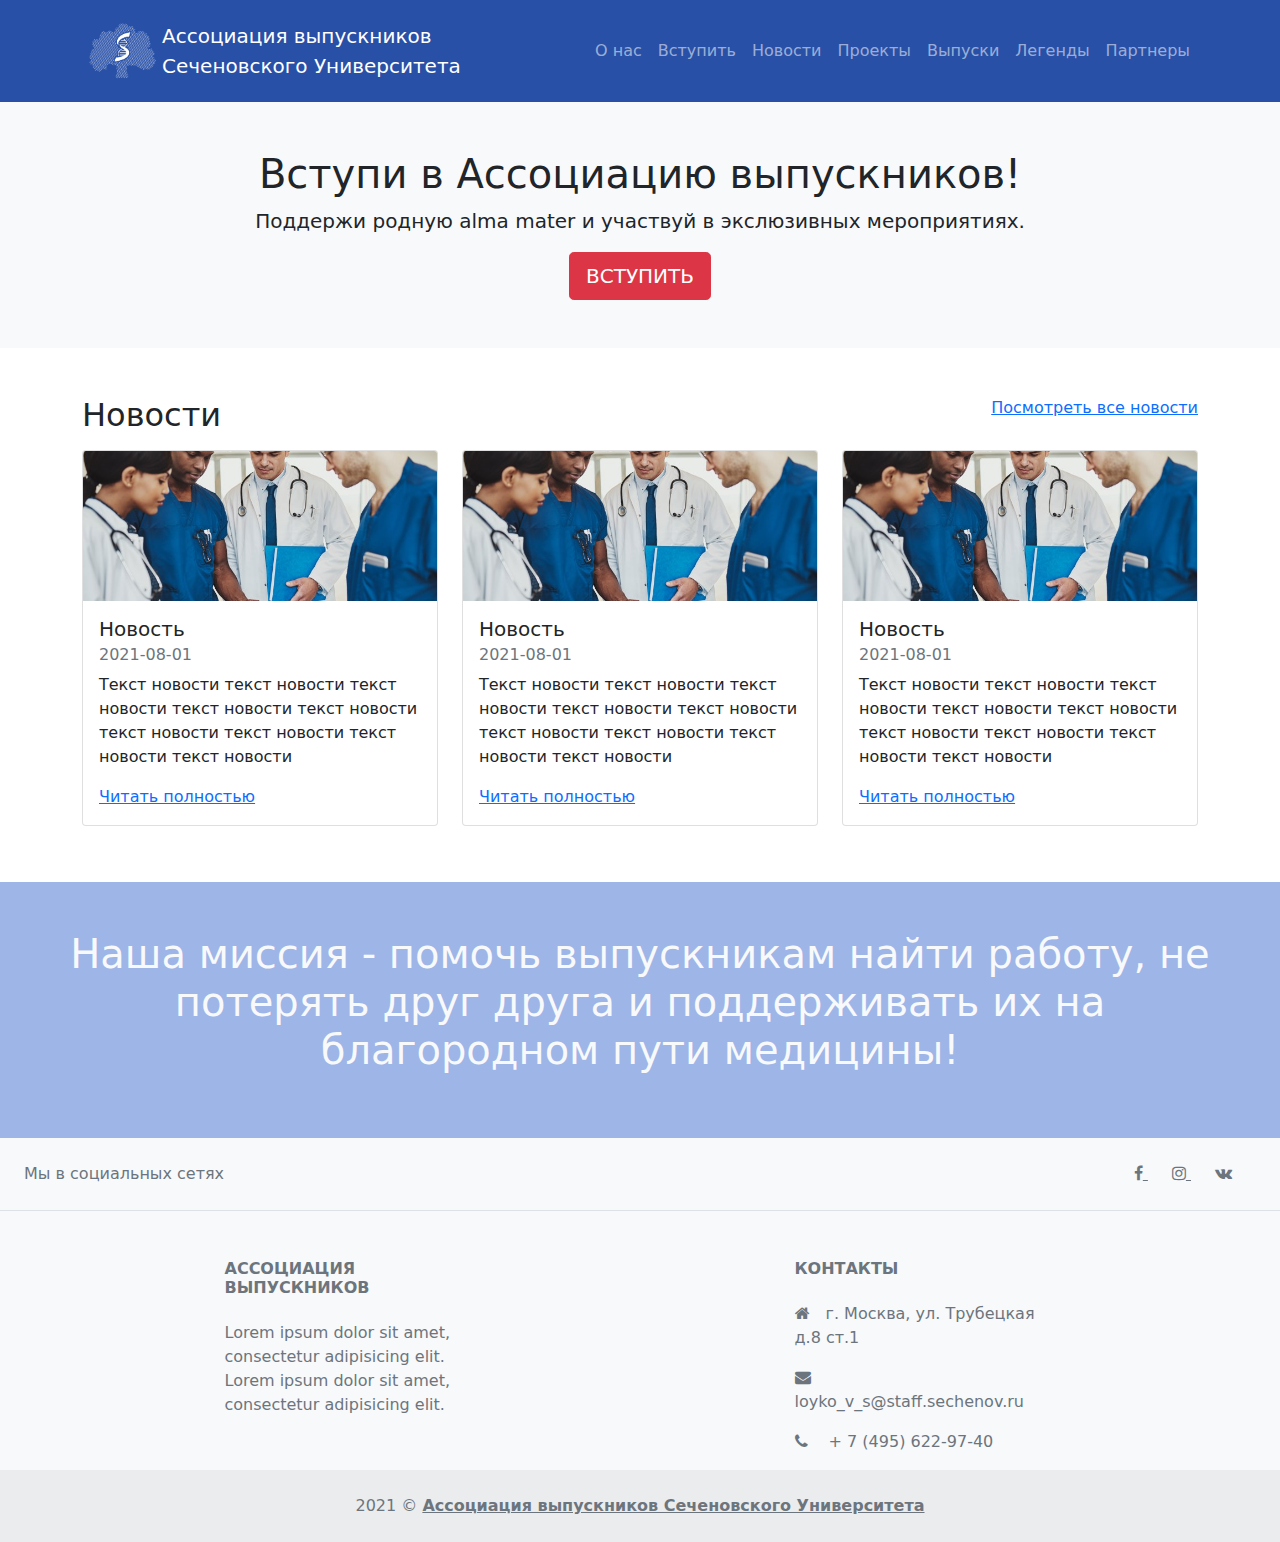
<file: index.html>
<!DOCTYPE html>
<html lang="en">
<head>
    <meta charset="UTF-8">
    <meta name="viewport" content="width=device-width, initial-scale=1">
    <link rel="stylesheet" href="http://cdnjs.cloudflare.com/ajax/libs/font-awesome/4.4.0/css/font-awesome.min.css">
    <link rel="stylesheet" href="css/bootstrap.min.css">
    <link rel="stylesheet" href="css/brandbook.css">
    <title>Ассоциация выпускников Сеченовского университета</title>
</head>
<body>
    <nav class="navbar navbar-expand-lg bg-brandblue navbar-dark py-3">
        <div class="container">
            <img src="img/logo-nav.png" class="d-none d-sm-inline" style="width: 70px; height: auto; margin: 5px">
            <a href="/index.html" class="navbar-brand">Ассоциация выпускников</br>Сеченовского Университета</a>
            <button class="navbar-toggler" type="button" data-bs-toggle="collapse" data-bs-target="#navmenu">
                <span class="navbar-toggler-icon"></span>
            </button>
            <div class="collapse navbar-collapse" id="navmenu">
                <ul class="navbar-nav ms-auto">
                    <li class="nav-item">
                        <a href="/about.html" class="nav-link">О нас</a>
                    </li>
                    <li class="nav-item">
                        <a href="#" class="nav-link">Вступить</a>
                    </li>
                    <li class="nav-item">
                        <a href="#" class="nav-link">Новости</a>
                    </li>
                    <li class="nav-item">
                        <a href="#" class="nav-link">Проекты</a>
                    </li>
                    <li class="nav-item">
                        <a href="#" class="nav-link">Выпуски</a>
                    </li>
                    <li class="nav-item">
                        <a href="#" class="nav-link">Легенды</a>
                    </li>
                    <li class="nav-item">
                        <a href="#" class="nav-link">Партнеры</a>
                    </li>
                </ul>
            </div>
        </div>
    </nav>
    <!-- Header c2a -->
    <section class="bg-light text-dark p-5 text-center">
        <div class="container">
            <div>
                <h1>Вступи в Ассоциацию выпускников!</h1>
                <p class="lead">Поддержи родную alma mater и участвуй в экслюзивных мероприятиях.</p>
                <button class="btn btn-danger btn-lg">ВСТУПИТЬ</button>
            </div>
        </div>
    </section>
    <!-- News -->
    <section class="p-5">
        <div class="container">
            <div class="d-md-flex justify-content-between align-content-center">
                <h2>Новости</h2>
                <a class="link-primary" href="#">Посмотреть все новости</a>
            </div>
            <div class="row">
                <div class="col-md">
                    <div class="card my-2">
                        <img src="img/card-img.jpeg" alt="" class="card-img-top" style="height: 150px; object-fit: cover">
                        <div class="card-body">
                            <h5 class="card-title">Новость</h5>
                            <h6 class="card-subtitle mb-2 text-muted">2021-08-01</h6>
                            <p class="card-text">Текст новости текст новости текст новости текст новости текст новости текст новости текст новости текст новости текст новости</p>
                            <a href="/arcticle.html" class="card-link stretched-link">Читать полностью</a>
                        </div>
                    </div>
                </div>
                <div class="col-md">
                    <div class="card my-2">
                        <img src="img/card-img.jpeg" alt="" class="card-img-top" style="height: 150px; object-fit: cover">
                        <div class="card-body">
                            <h5 class="card-title">Новость</h5>
                            <h6 class="card-subtitle mb-2 text-muted">2021-08-01</h6>
                            <p class="card-text">Текст новости текст новости текст новости текст новости текст новости текст новости текст новости текст новости текст новости</p>
                            <a href="/arcticle.html" class="card-link stretched-link">Читать полностью</a>
                        </div>
                    </div>
                </div>
                <div class="col-md">
                    <div class="card my-2">
                        <img src="img/card-img.jpeg" alt="" class="card-img-top" style="height: 150px; object-fit: cover">
                        <div class="card-body">
                            <h5 class="card-title">Новость</h5>
                            <h6 class="card-subtitle mb-2 text-muted">2021-08-01</h6>
                            <p class="card-text">Текст новости текст новости текст новости текст новости текст новости текст новости текст новости текст новости текст новости</p>
                            <a href="/arcticle.html" class="card-link stretched-link">Читать полностью</a>
                        </div>
                    </div>
                </div>
            </div>
        </div>
    </section>
    <!-- some shit -->
    <section class="p-5 text-light" style="background-color: #9eb5e7">
        <div class="" style="text-align: center">
            <p class="display-6">Наша миссия - помочь выпускникам найти работу, не потерять друг друга и поддерживать их на благородном пути медицины!</p>
        </div>
    </section>
    <footer class="text-center text-lg-start bg-light text-muted">
        <section class="d-flex justify-content-center justify-content-lg-between p-4 border-bottom">
            <div class="me-5 d-none d-lg-block">
                <span>Мы в социальных сетях</span>
            </div>
            <div class="">
                <a href="#" class="me-4 text-reset">
                    <i class="fa fa-facebook-f"></i>
                </a>
                <a href="#" class="me-4 text-reset">
                    <i class="fa fa-instagram"></i>
                </a>
                <a href="#" class="me-4 text-reset">
                    <i class="fa fa-vk"></i>
                </a>
            </div>
        </section>
        <section class="">
            <div class="container text-center text-md-start mt-5">
                <!-- Grid row -->
                <div class="row mt-3">
                    <!-- Grid column -->
                    <div class="col-md-3 col-lg-4 col-xl-3 mx-auto mb-4">
                        <!-- Content -->
                        <h6 class="text-uppercase fw-bold mb-4">
                            Ассоциация выпускников
                        </h6>
                        <p>
                            Lorem ipsum dolor sit amet, consectetur adipisicing elit. Lorem ipsum
                            dolor sit amet, consectetur adipisicing elit.
                        </p>
        </div>
        <!-- Grid column -->



        <!-- Grid column -->
        <div class="col-md-4 col-lg-3 col-xl-3 mx-auto mb-md-0 mb-4">
          <!-- Links -->
          <h6 class="text-uppercase fw-bold mb-4">
            Контакты
          </h6>
          <p><i class="fa fa-home me-3"></i>г. Москва, ул. Трубецкая д.8 ст.1</p>
          <p>
            <i class="fa fa-envelope me-3"></i>
            loyko_v_s@staff.sechenov.ru
          </p>
          <p><i class="fa fa-phone me-3"></i> + 7 (495) 622-97-40</p>
        </div>
        <!-- Grid column -->
      </div>
      <!-- Grid row -->
    </div>
  </section>
  <!-- Section: Links  -->

  <!-- Copyright -->
  <div class="text-center p-4" style="background-color: rgba(0, 0, 0, 0.05);">
     2021 ©
    <a class="text-reset fw-bold" href="#">Ассоциация выпускников Сеченовского Университета</a>
  </div>
  <!-- Copyright -->
    </footer>
<script src="js/bootstrap.bundle.js"></script>
</body>
</html>
</file>
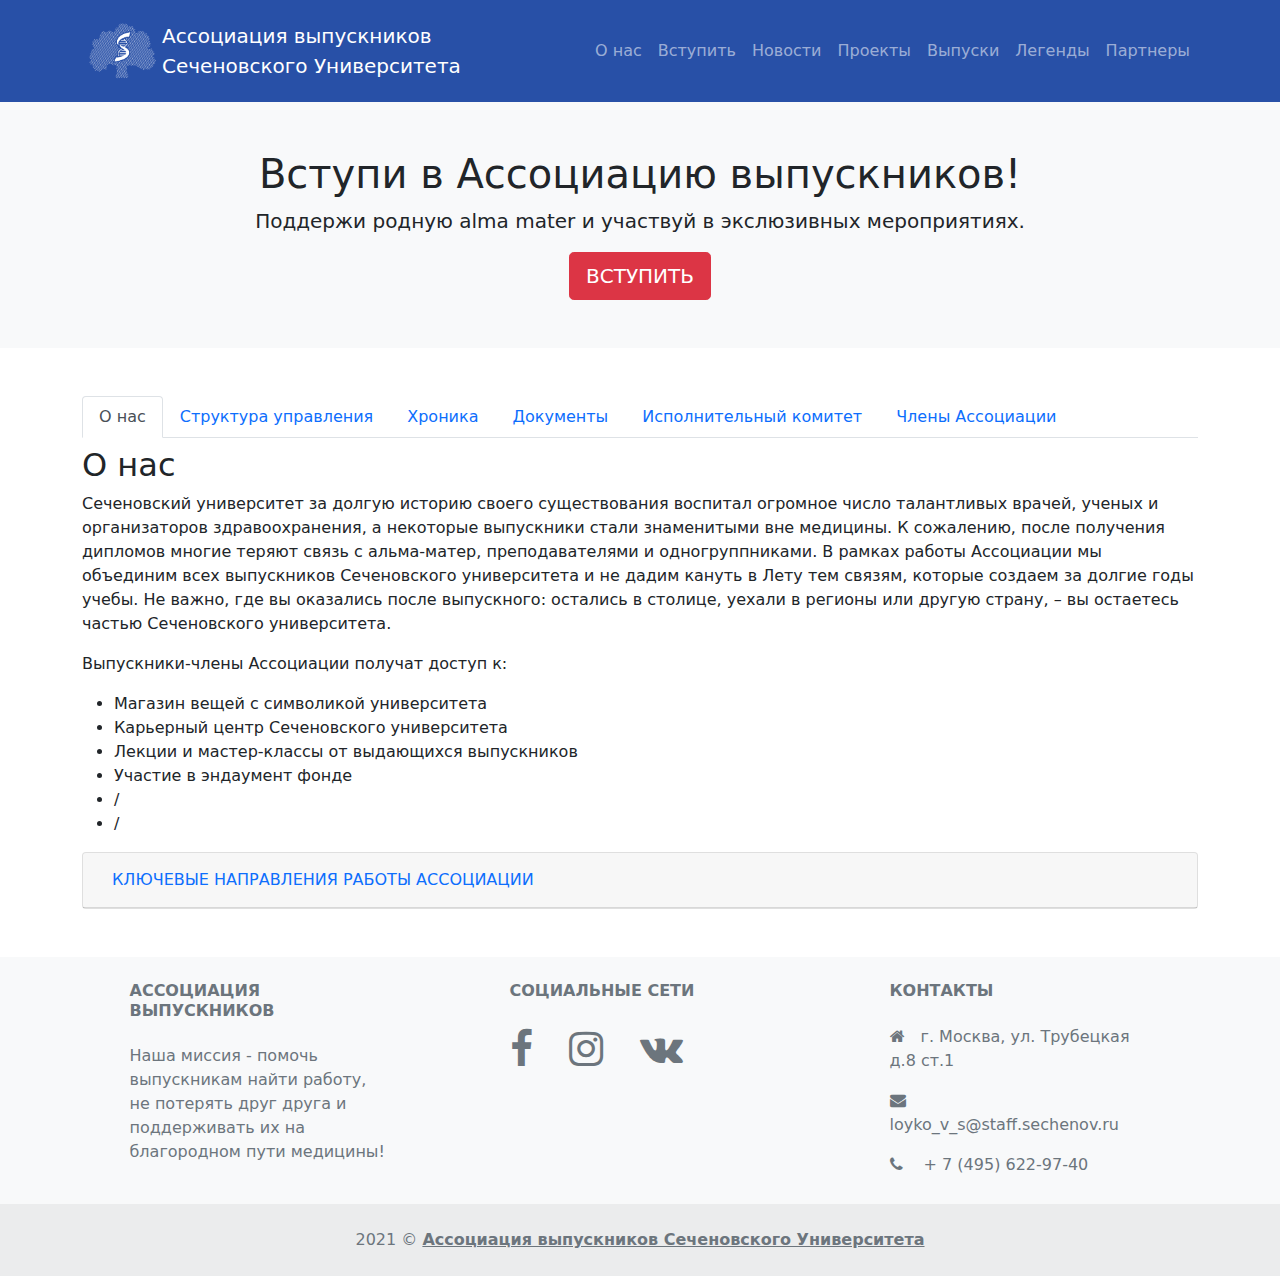
<file: about.html>
<!DOCTYPE html>
<html lang="en">
<head>
    <meta charset="UTF-8">
    <meta name="viewport" content="width=device-width, initial-scale=1">
    <link rel="shortcut icon" href="/img/favicon.png" type="image/x-icon">
    <link rel="stylesheet" href="https://cdnjs.cloudflare.com/ajax/libs/font-awesome/4.4.0/css/font-awesome.min.css">
    <link rel="stylesheet" href="css/bootstrap.min.css">
    <link rel="stylesheet" href="css/brandbook.css">
    <title>Ассоциация выпускников Сеченовского университета</title>
</head>
<body>
    <nav class="navbar navbar-expand-lg bg-brandblue navbar-dark py-3">
        <div class="container">
            <img src="img/logo-nav.png" class="d-none d-sm-inline" style="width: 70px; height: auto; margin: 5px">
            <a href="/index.html" class="navbar-brand">Ассоциация выпускников</br>Сеченовского Университета</a>
            <button class="navbar-toggler" type="button" data-bs-toggle="collapse" data-bs-target="#navmenu">
                <span class="navbar-toggler-icon"></span>
            </button>
            <div class="collapse navbar-collapse" id="navmenu">
                <ul class="navbar-nav ms-auto">
                    <li class="nav-item">
                        <a href="/about.html" class="nav-link">О нас</a>
                    </li>
                    <li class="nav-item">
                        <a href="#" class="nav-link">Вступить</a>
                    </li>
                    <li class="nav-item">
                        <a href="#" class="nav-link">Новости</a>
                    </li>
                    <li class="nav-item">
                        <a href="#" class="nav-link">Проекты</a>
                    </li>
                    <li class="nav-item">
                        <a href="#" class="nav-link">Выпуски</a>
                    </li>
                    <li class="nav-item">
                        <a href="#" class="nav-link">Легенды</a>
                    </li>
                    <li class="nav-item">
                        <a href="#" class="nav-link">Партнеры</a>
                    </li>
                </ul>
            </div>
        </div>
    </nav>
    <!-- Header c2a -->
    <section class="bg-light text-dark py-5 text-center">
        <div class="container">
            <div>
                <h1>Вступи в Ассоциацию выпускников!</h1>
                <p class="lead">Поддержи родную alma mater и участвуй в экслюзивных мероприятиях.</p>
                <button class="btn btn-danger btn-lg">ВСТУПИТЬ</button>
            </div>
        </div>
    </section>
    <section class="py-5">
        <div class="container">
            <div class="">
                <ul class="nav nav-tabs">
                  <li class="nav-item">
                    <a class="nav-link active" href="about.html">О нас</a>
                  </li>
                  <li class="nav-item">
                    <a class="nav-link" href="structure.html">Структура управления</a>
                  </li>
                  <li class="nav-item">
                    <a class="nav-link" href="#">Хроника</a>
                  </li>
                  <li class="nav-item">
                    <a class="nav-link" href="#">Документы</a>
                  </li>
                  <li class="nav-item">
                    <a class="nav-link" href="#">Исполнительный комитет</a>
                  </li>
                  <li class="nav-item">
                    <a class="nav-link" href="#">Члены Ассоциации</a>
                  </li>
                </ul>
            </div>
            <div class="pt-2">
            <h2>О нас</h2>
            <p>Сеченовский университет за долгую историю своего существования воспитал огромное число талантливых врачей, ученых и организаторов здравоохранения,
                а некоторые выпускники стали знаменитыми вне медицины. К сожалению, после получения дипломов многие теряют связь с альма-матер, преподавателями и одногруппниками.
                В рамках работы Ассоциации мы объединим всех выпускников Сеченовского университета и не дадим кануть в Лету тем связям, которые создаем за долгие годы учебы.
                Не важно, где вы оказались после выпускного: остались в столице, уехали в регионы или другую страну, – вы остаетесь частью Сеченовского университета.</p>

                <p>Выпускники-члены Ассоциации получат доступ к:
                    <ul>
                    <li>Магазин вещей с символикой университета</li>
                    <li>Карьерный центр Сеченовского университета</li>
                    <li>Лекции и мастер-классы от выдающихся выпускников</li>
                    <li>Участие в эндаумент фонде</li>
                    <li>/</li>
                    <li>/</li>
                    </ul>
                </p>
            </div>
              <div class="card">
                <div class="card-header">
                  <h5 class="mb-0">
                    <button class="btn btn-link text-decoration-none" type="button" data-bs-toggle="collapse" data-bs-target="#collapseOne" aria-expanded="false" aria-controls="collapseOne">
                      КЛЮЧЕВЫЕ НАПРАВЛЕНИЯ РАБОТЫ АССОЦИАЦИИ
                    </button>
                  </h5>
                </div>

                <div id="collapseOne" class="collapse">
                  <div class="card-body">
                      <ol>
                        <li>Объединение и поддержание связей между выпускниками вуза в России и зарубежных странах.</li>
                        <li>Содействие университету в совершенствовании и развитии профессионального образования.</li>
                        <li>Содействие и оказание помощи в трудоустройстве, профессиональном росте учащихся и выпускников университета.</li>
                        <li>Организация и проведение ярмарок, выставок, симпозиумов, конференций, в том числе с участием иностранных физических и юридических лиц. </li>
                        <li>Издательско-полиграфическая деятельность.</li>
                        <li> Осуществление информационно-просветительской деятельности в соответствии с целями создания Ассоциации.</li>
                        <li>Содействие в привлечении материальных, административных, информационных и иных ресурсов.</li>
                        <li>Пропаганда значимости и привлекательности статуса выпускника Первого МГМУ им. И.М. Сеченова.</li>
                        <li>Выявление совместно с профессорско-преподавательским стом особо одаренных студентов и аспирантов и всесторонняя помощь для раскрытия их способностей и талантов.</li>
                        <li>Содействие и привлечении в университет талантливой молодежи для обучения и дипломированных специалистов для повышения квалификации.</li>
                        <li>Содействие поддержанию товарищеских связей между выпускниками, укрепление их контактов с университетом.</li>
                        <li>Способствование организации системы воспитательной работы среди обучающихся в духе лучших традиций университета.</li>
                        <li>Объединение и эффективное использование интеллектуального потенциала членов организации в форме участия в конференциях, встречах, издание воспоминаний выпускников.</li>
                        <li>Установление и поддержание контактов с органами других стран, обмен делегациями, опытом работы и информацией. </li>
                        <li>Осуществление информационно-издательской деятельности, включая публикации, и распространение специальных информационно-аналитических материалов. </li>
                        <li>Защита своих прав, содействие защите законных интересов своих членов по их просьбе в органах государственной власти и органах местного самоуправления, общественных объединениях.</li>
                    </ol>
                  </div>
                </div>
              </div>

            </div>
    </section>
    <footer class="text-center text-lg-start bg-light text-muted pt-4">
        <section class="">
            <div class="container text-center text-md-start ">
                <!-- Grid row -->
                <div class="row">
                    <!-- Grid column -->
                    <div class="col-md-3 col-lg-4 col-xl-3 mx-auto mb-4">
                        <!-- Content -->
                        <h6 class="text-uppercase fw-bold mb-4">
                            Ассоциация выпускников
                        </h6>
                        <p>
                            Наша миссия - помочь выпускникам найти работу, не потерять друг
                            друга и поддерживать их на благородном пути медицины!
                        </p>
        </div>
        <!-- Grid column -->

        <!-- Grid column -->
        <div class="col-md-4 col-lg-3 col-xl-3 mx-auto mb-md-0 mb-4">
          <!-- Links -->
          <h6 class="text-uppercase fw-bold mb-4">
            Социальные сети
          </h6>
                <a href="#" class="me-4 text-reset display-6 text-decoration-none">
                    <i class="fa fa-facebook" aria-hidden="true"></i>
                </a>
                <a href="#" class="me-4 text-reset display-6 text-decoration-none">
                    <i class="fa fa-instagram"></i>
                </a>
                <a href="#" class="me-4 text-reset display-6 text-decoration-none">
                    <i class="fa fa-vk"></i>
                </a>
        </div>

        <!-- Grid column -->
        <div class="col-md-4 col-lg-3 col-xl-3 mx-auto mb-md-0 mb-4">
          <!-- Links -->
          <h6 class="text-uppercase fw-bold mb-4">
            Контакты
          </h6>
          <p><i class="fa fa-home me-3"></i>г. Москва, ул. Трубецкая д.8 ст.1</p>
          <p>
            <i class="fa fa-envelope me-3"></i>
            loyko_v_s@staff.sechenov.ru
          </p>
          <p><i class="fa fa-phone me-3"></i> + 7 (495) 622-97-40</p>
        </div>
        <!-- Grid column -->
      </div>
      <!-- Grid row -->
    </div>
  </section>
  <!-- Section: Links  -->

  <!-- Copyright -->
  <div class="text-center p-4" style="background-color: rgba(0, 0, 0, 0.05);">
     2021 ©
    <a class="text-reset fw-bold" href="#">Ассоциация выпускников Сеченовского Университета</a>
  </div>
  <!-- Copyright -->
    </footer>
<script src="js/bootstrap.bundle.js"></script>
</body>
</html>
</file>
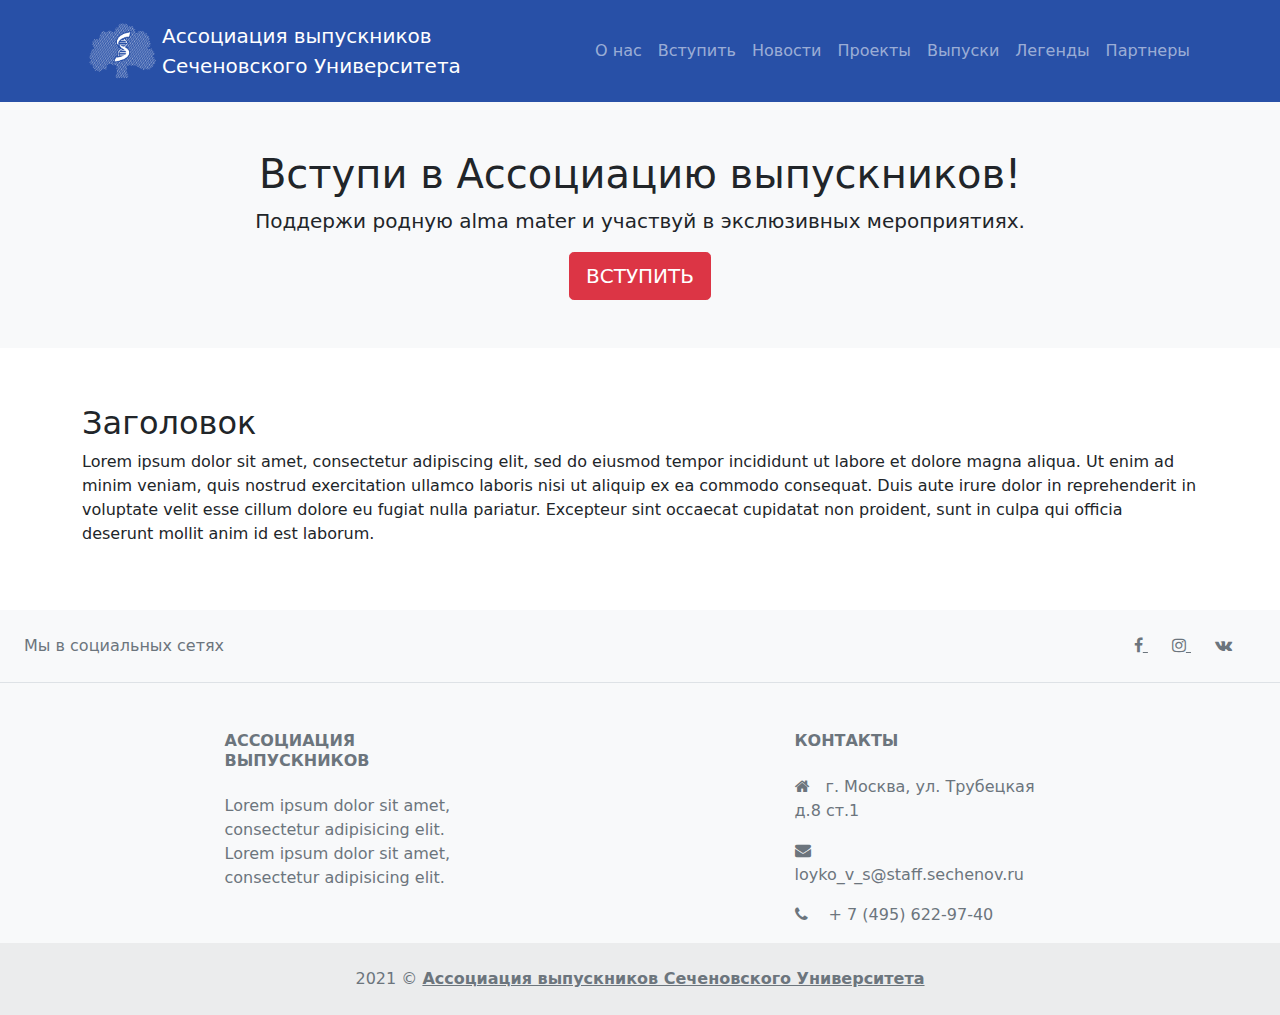
<file: arcticle.html>
<!DOCTYPE html>
<html lang="en">
<head>
    <meta charset="UTF-8">
    <meta name="viewport" content="width=device-width, initial-scale=1">
    <link rel="stylesheet" href="http://cdnjs.cloudflare.com/ajax/libs/font-awesome/4.4.0/css/font-awesome.min.css">
    <link rel="stylesheet" href="css/bootstrap.min.css">
    <link rel="stylesheet" href="css/brandbook.css">
    <title>Ассоциация выпускников Сеченовского университета</title>
</head>
<body>
    <nav class="navbar navbar-expand-lg bg-brandblue navbar-dark py-3">
        <div class="container">
            <img src="img/logo-nav.png" class="d-none d-sm-inline" style="width: 70px; height: auto; margin: 5px">
            <a href="/index.html" class="navbar-brand">Ассоциация выпускников</br>Сеченовского Университета</a>
            <button class="navbar-toggler" type="button" data-bs-toggle="collapse" data-bs-target="#navmenu">
                <span class="navbar-toggler-icon"></span>
            </button>
            <div class="collapse navbar-collapse" id="navmenu">
                <ul class="navbar-nav ms-auto">
                    <li class="nav-item">
                        <a href="/about.html" class="nav-link">О нас</a>
                    </li>
                    <li class="nav-item">
                        <a href="#" class="nav-link">Вступить</a>
                    </li>
                    <li class="nav-item">
                        <a href="#" class="nav-link">Новости</a>
                    </li>
                    <li class="nav-item">
                        <a href="#" class="nav-link">Проекты</a>
                    </li>
                    <li class="nav-item">
                        <a href="#" class="nav-link">Выпуски</a>
                    </li>
                    <li class="nav-item">
                        <a href="#" class="nav-link">Легенды</a>
                    </li>
                    <li class="nav-item">
                        <a href="#" class="nav-link">Партнеры</a>
                    </li>
                </ul>
            </div>
        </div>
    </nav>
    <!-- Header c2a -->
    <section class="bg-light text-dark p-5 text-center">
        <div class="container">
            <div>
                <h1>Вступи в Ассоциацию выпускников!</h1>
                <p class="lead">Поддержи родную alma mater и участвуй в экслюзивных мероприятиях.</p>
                <button class="btn btn-danger btn-lg">ВСТУПИТЬ</button>
            </div>
        </div>
    </section>
    <section class="p-5">
        <div class="container">
            <div class="pt-2">
            <h2>Заголовок</h2>
            <p>Lorem ipsum dolor sit amet, consectetur adipiscing elit, sed do eiusmod tempor incididunt ut labore et dolore magna aliqua.
                Ut enim ad minim veniam, quis nostrud exercitation ullamco laboris nisi ut aliquip ex ea commodo consequat.
                Duis aute irure dolor in reprehenderit in voluptate velit esse cillum dolore eu fugiat nulla pariatur.
                Excepteur sint occaecat cupidatat non proident, sunt in culpa qui officia deserunt mollit anim id est laborum.</p>
            </div>
        </div>
    </section>
    <footer class="text-center text-lg-start bg-light text-muted">
        <section class="d-flex justify-content-center justify-content-lg-between p-4 border-bottom">
            <div class="me-5 d-none d-lg-block">
                <span>Мы в социальных сетях</span>
            </div>
            <div class="">
                <a href="#" class="me-4 text-reset">
                    <i class="fa fa-facebook-f"></i>
                </a>
                <a href="#" class="me-4 text-reset">
                    <i class="fa fa-instagram"></i>
                </a>
                <a href="#" class="me-4 text-reset">
                    <i class="fa fa-vk"></i>
                </a>
            </div>
        </section>
        <section class="">
            <div class="container text-center text-md-start mt-5">
                <!-- Grid row -->
                <div class="row mt-3">
                    <!-- Grid column -->
                    <div class="col-md-3 col-lg-4 col-xl-3 mx-auto mb-4">
                        <!-- Content -->
                        <h6 class="text-uppercase fw-bold mb-4">
                            Ассоциация выпускников
                        </h6>
                        <p>
                            Lorem ipsum dolor sit amet, consectetur adipisicing elit. Lorem ipsum
                            dolor sit amet, consectetur adipisicing elit.
                        </p>
        </div>
        <!-- Grid column -->



        <!-- Grid column -->
        <div class="col-md-4 col-lg-3 col-xl-3 mx-auto mb-md-0 mb-4">
          <!-- Links -->
          <h6 class="text-uppercase fw-bold mb-4">
            Контакты
          </h6>
          <p><i class="fa fa-home me-3"></i>г. Москва, ул. Трубецкая д.8 ст.1</p>
          <p>
            <i class="fa fa-envelope me-3"></i>
            loyko_v_s@staff.sechenov.ru
          </p>
          <p><i class="fa fa-phone me-3"></i> + 7 (495) 622-97-40</p>
        </div>
        <!-- Grid column -->
      </div>
      <!-- Grid row -->
    </div>
  </section>
  <!-- Section: Links  -->

  <!-- Copyright -->
  <div class="text-center p-4" style="background-color: rgba(0, 0, 0, 0.05);">
     2021 ©
    <a class="text-reset fw-bold" href="#">Ассоциация выпускников Сеченовского Университета</a>
  </div>
  <!-- Copyright -->
    </footer>
<script src="js/bootstrap.bundle.js"></script>
</body>
</html>
</file>
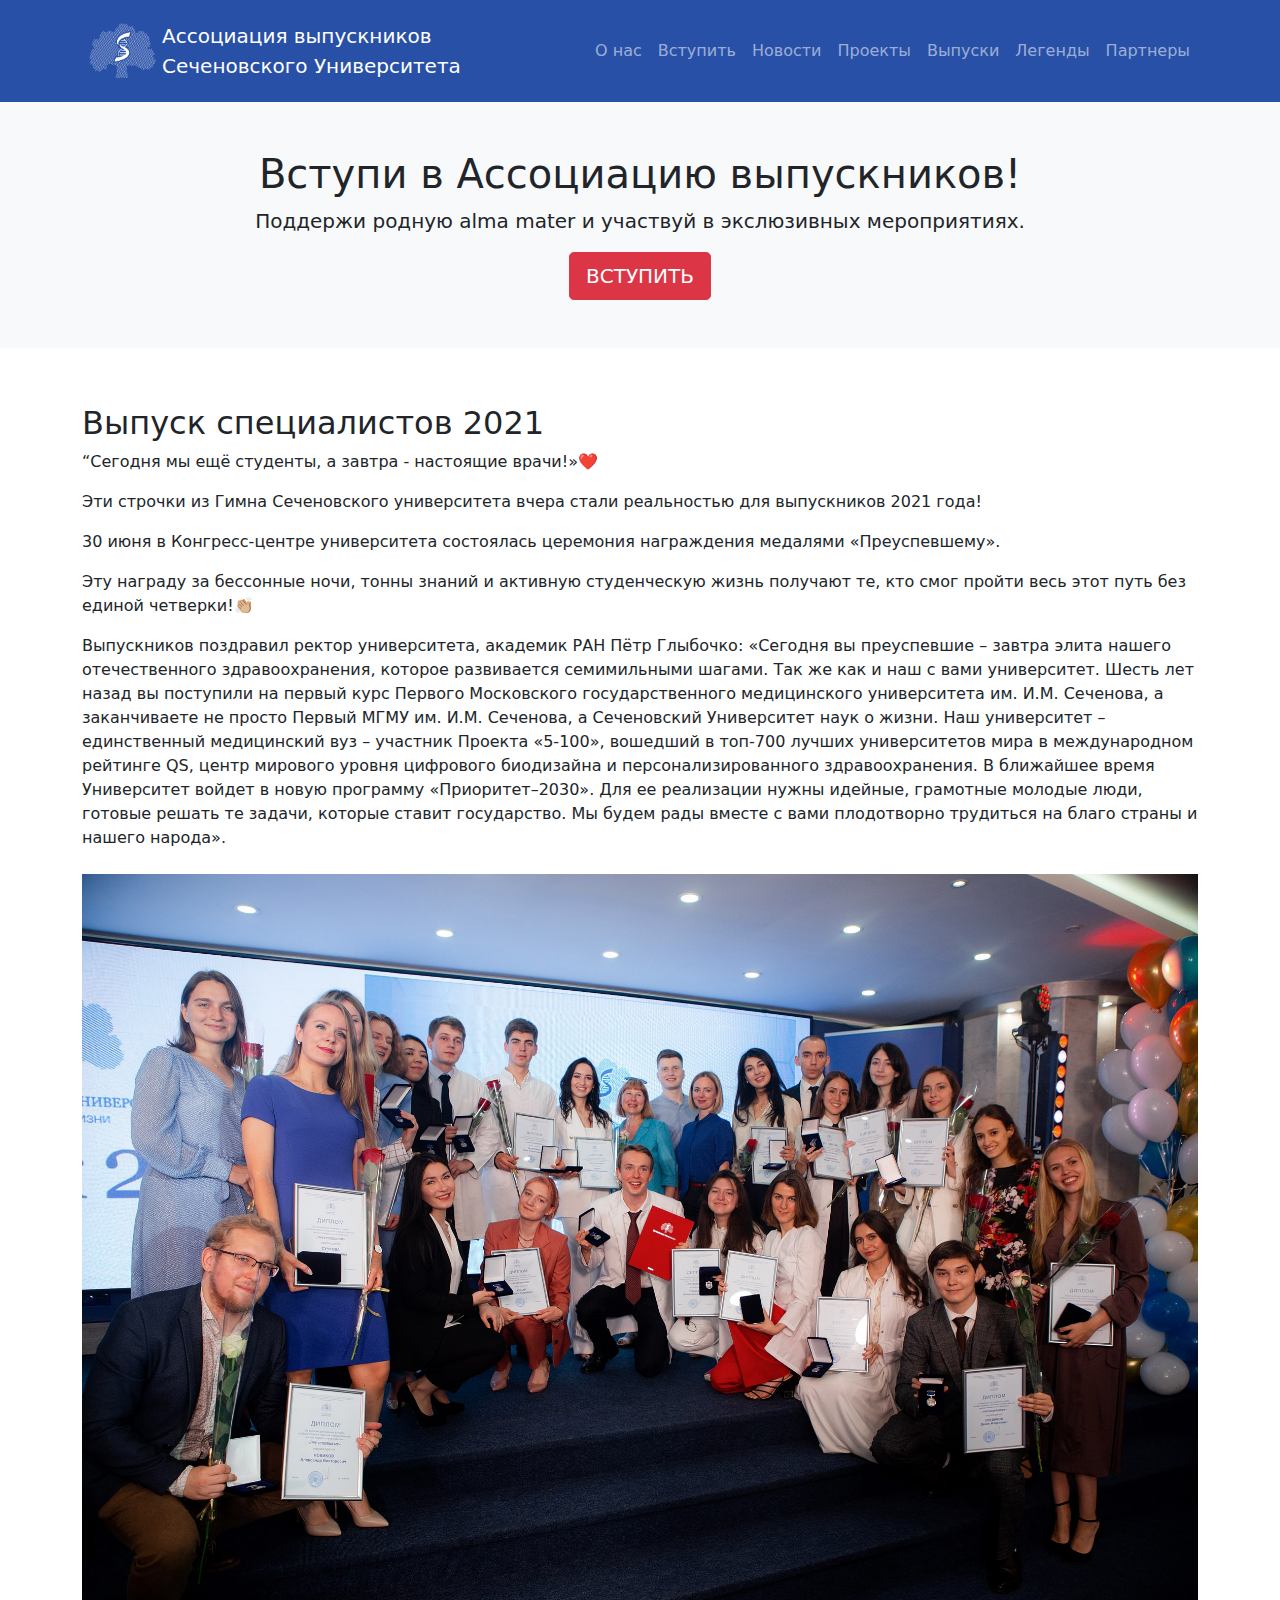
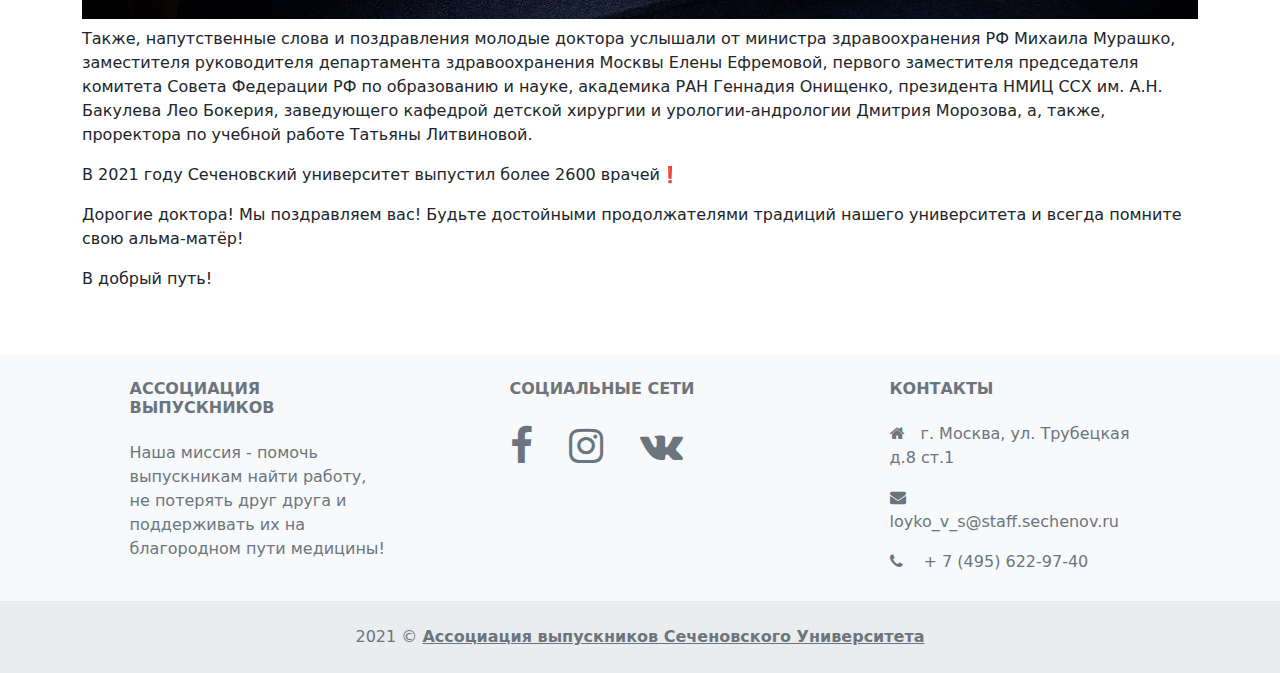
<file: article.html>
<!DOCTYPE html>
<html lang="en">
<head>
    <meta charset="UTF-8">
    <meta name="viewport" content="width=device-width, initial-scale=1">
    <link rel="shortcut icon" href="/img/favicon.png" type="image/x-icon">
    <link rel="stylesheet" href="http://cdnjs.cloudflare.com/ajax/libs/font-awesome/4.4.0/css/font-awesome.min.css">
    <link rel="stylesheet" href="css/bootstrap.min.css">
    <link rel="stylesheet" href="css/brandbook.css">
    <title>Ассоциация выпускников Сеченовского университета</title>
</head>
<body>
    <nav class="navbar navbar-expand-lg bg-brandblue navbar-dark py-3">
        <div class="container">
            <img src="img/logo-nav.png" class="d-none d-sm-inline" style="width: 70px; height: auto; margin: 5px">
            <a href="/index.html" class="navbar-brand">Ассоциация выпускников</br>Сеченовского Университета</a>
            <button class="navbar-toggler" type="button" data-bs-toggle="collapse" data-bs-target="#navmenu">
                <span class="navbar-toggler-icon"></span>
            </button>
            <div class="collapse navbar-collapse" id="navmenu">
                <ul class="navbar-nav ms-auto">
                    <li class="nav-item">
                        <a href="/about.html" class="nav-link">О нас</a>
                    </li>
                    <li class="nav-item">
                        <a href="#" class="nav-link">Вступить</a>
                    </li>
                    <li class="nav-item">
                        <a href="#" class="nav-link">Новости</a>
                    </li>
                    <li class="nav-item">
                        <a href="#" class="nav-link">Проекты</a>
                    </li>
                    <li class="nav-item">
                        <a href="#" class="nav-link">Выпуски</a>
                    </li>
                    <li class="nav-item">
                        <a href="#" class="nav-link">Легенды</a>
                    </li>
                    <li class="nav-item">
                        <a href="#" class="nav-link">Партнеры</a>
                    </li>
                </ul>
            </div>
        </div>
    </nav>
    <!-- Header c2a -->
    <section class="bg-light text-dark py-5 text-center">
        <div class="container">
            <div>
                <h1>Вступи в Ассоциацию выпускников!</h1>
                <p class="lead">Поддержи родную alma mater и участвуй в экслюзивных мероприятиях.</p>
                <button class="btn btn-danger btn-lg">ВСТУПИТЬ</button>
            </div>
        </div>
    </section>
    <section class="p-5">
        <div class="container">
            <div class="pt-2">
            <h2>Выпуск специалистов 2021</h2>
            <h6 class="text-muted"></h6>
            <p><span>&ldquo;Сегодня мы ещё студенты, а завтра - настоящие врачи!&raquo;❤️</span></p>
<p><span>Эти строчки из Гимна Сеченовского университета вчера стали реальностью для выпускников 2021 года!</span></p>
<p><span>30 июня в Конгресс-центре университета состоялась церемония награждения медалями &laquo;Преуспевшему&raquo;.</span></p>
<p><span>Эту награду за бессонные ночи, тонны знаний и активную студенческую жизнь получают те, кто смог пройти весь этот путь без единой четверки!👏🏼</span></p>
<p><span>Выпускников поздравил ректор университета, академик РАН Пётр Глыбочко: &laquo;Сегодня вы преуспевшие &ndash; завтра элита нашего отечественного здравоохранения, которое развивается семимильными шагами. Так же как и наш с вами университет. Шесть лет назад вы поступили на первый курс Первого Московского государственного медицинского университета им. И.М. Сеченова, а заканчиваете не просто Первый МГМУ им. И.М. Сеченова, а Сеченовский Университет наук о жизни. Наш университет &ndash; единственный медицинский вуз &ndash; участник Проекта &laquo;5-100&raquo;, вошедший в топ-700 лучших университетов мира в международном рейтинге QS, центр мирового уровня цифрового биодизайна и персонализированного здравоохранения. В ближайшее время Университет войдет в новую программу &laquo;Приоритет&ndash;2030&raquo;. Для ее реализации нужны идейные, грамотные молодые люди, готовые решать те задачи, которые ставит государство. Мы будем рады вместе с вами плодотворно трудиться на благо страны и нашего народа&raquo;.</span></p>
                <img src="img/card-img3.jpeg" alt="" class="img-fluid py-2" style="object-fit: cover">
                <p><span>Также, напутственные слова и поздравления молодые доктора услышали от министра здравоохранения РФ Михаила Мурашко, заместителя руководителя департамента здравоохранения Москвы Елены Ефремовой, первого заместителя председателя комитета Совета Федерации РФ по образованию и науке, академика РАН Геннадия Онищенко, президента НМИЦ ССХ им. А.Н. Бакулева Лео Бокерия, заведующего кафедрой детской хирургии и урологии-андрологии Дмитрия Морозова, а, также, проректора по учебной работе Татьяны Литвиновой.</span></p>
                <p><span>В 2021 году Сеченовский университет выпустил более 2600 врачей❗️</span></p>
                <p><span>Дорогие доктора! Мы поздравляем вас! Будьте достойными продолжателями традиций нашего университета и всегда помните свою альма-матёр!</span></p>
                <p><span>В добрый путь!</span></p>
            </div>
        </div>
    </section>
    <footer class="text-center text-lg-start bg-light text-muted pt-4">
        <section class="">
            <div class="container text-center text-md-start ">
                <!-- Grid row -->
                <div class="row">
                    <!-- Grid column -->
                    <div class="col-md-3 col-lg-4 col-xl-3 mx-auto mb-4">
                        <!-- Content -->
                        <h6 class="text-uppercase fw-bold mb-4">
                            Ассоциация выпускников
                        </h6>
                        <p>
                            Наша миссия - помочь выпускникам найти работу, не потерять друг
                            друга и поддерживать их на благородном пути медицины!
                        </p>
        </div>
        <!-- Grid column -->

        <!-- Grid column -->
        <div class="col-md-4 col-lg-3 col-xl-3 mx-auto mb-md-0 mb-4">
          <!-- Links -->
          <h6 class="text-uppercase fw-bold mb-4">
            Социальные сети
          </h6>
                <a href="#" class="me-4 text-reset display-6 text-decoration-none">
                    <i class="fa fa-facebook" aria-hidden="true"></i>
                </a>
                <a href="#" class="me-4 text-reset display-6 text-decoration-none">
                    <i class="fa fa-instagram"></i>
                </a>
                <a href="#" class="me-4 text-reset display-6 text-decoration-none">
                    <i class="fa fa-vk"></i>
                </a>
        </div>

        <!-- Grid column -->
        <div class="col-md-4 col-lg-3 col-xl-3 mx-auto mb-md-0 mb-4">
          <!-- Links -->
          <h6 class="text-uppercase fw-bold mb-4">
            Контакты
          </h6>
          <p><i class="fa fa-home me-3"></i>г. Москва, ул. Трубецкая д.8 ст.1</p>
          <p>
            <i class="fa fa-envelope me-3"></i>
            loyko_v_s@staff.sechenov.ru
          </p>
          <p><i class="fa fa-phone me-3"></i> + 7 (495) 622-97-40</p>
        </div>
        <!-- Grid column -->
      </div>
      <!-- Grid row -->
    </div>
  </section>
  <!-- Section: Links  -->

  <!-- Copyright -->
  <div class="text-center p-4" style="background-color: rgba(0, 0, 0, 0.05);">
     2021 ©
    <a class="text-reset fw-bold" href="#">Ассоциация выпускников Сеченовского Университета</a>
  </div>
  <!-- Copyright -->
    </footer>
<script src="js/bootstrap.bundle.js"></script>
</body>
</html>
</file>
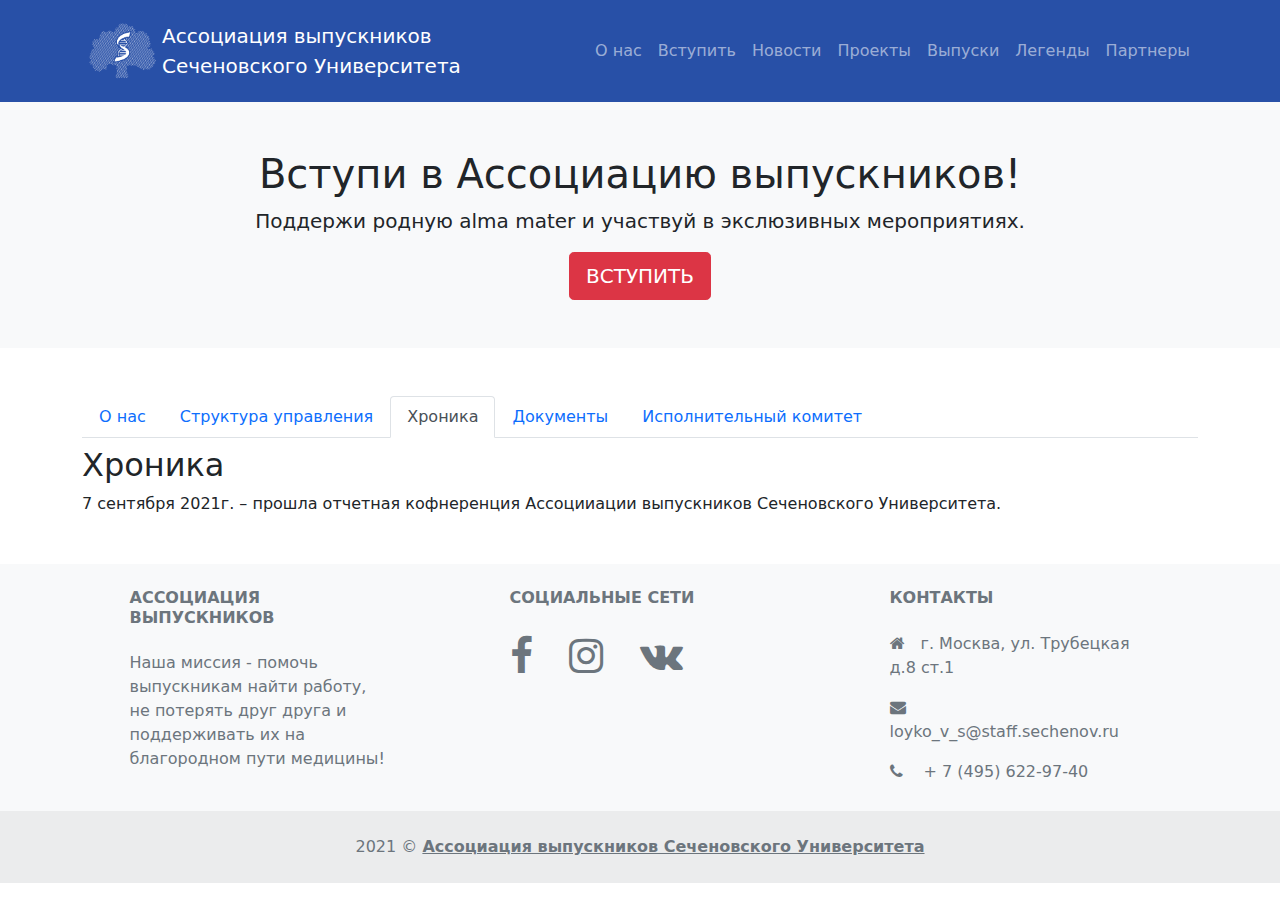
<file: history.html>
<!DOCTYPE html>
<html lang="en">
<head>
    <meta charset="UTF-8">
    <meta name="viewport" content="width=device-width, initial-scale=1">
    <link rel="shortcut icon" href="/img/favicon.png" type="image/x-icon">
    <link rel="stylesheet" href="https://cdnjs.cloudflare.com/ajax/libs/font-awesome/4.4.0/css/font-awesome.min.css">
    <link rel="stylesheet" href="css/bootstrap.min.css">
    <link rel="stylesheet" href="css/brandbook.css">
    <title>Ассоциация выпускников Сеченовского университета</title>
</head>
<body>
    <nav class="navbar navbar-expand-lg bg-brandblue navbar-dark py-3">
        <div class="container">
            <img src="img/logo-nav.png" class="d-none d-sm-inline" style="width: 70px; height: auto; margin: 5px">
            <a href="/index.html" class="navbar-brand">Ассоциация выпускников</br>Сеченовского Университета</a>
            <button class="navbar-toggler" type="button" data-bs-toggle="collapse" data-bs-target="#navmenu">
                <span class="navbar-toggler-icon"></span>
            </button>
            <div class="collapse navbar-collapse" id="navmenu">
                <ul class="navbar-nav ms-auto">
                    <li class="nav-item">
                        <a href="/about.html" class="nav-link">О нас</a>
                    </li>
                    <li class="nav-item">
                        <a href="#" class="nav-link">Вступить</a>
                    </li>
                    <li class="nav-item">
                        <a href="#" class="nav-link">Новости</a>
                    </li>
                    <li class="nav-item">
                        <a href="#" class="nav-link">Проекты</a>
                    </li>
                    <li class="nav-item">
                        <a href="#" class="nav-link">Выпуски</a>
                    </li>
                    <li class="nav-item">
                        <a href="#" class="nav-link">Легенды</a>
                    </li>
                    <li class="nav-item">
                        <a href="#" class="nav-link">Партнеры</a>
                    </li>
                </ul>
            </div>
        </div>
    </nav>
    <!-- Header c2a -->
    <section class="bg-light text-dark py-5 text-center">
        <div class="container">
            <div>
                <h1>Вступи в Ассоциацию выпускников!</h1>
                <p class="lead">Поддержи родную alma mater и участвуй в экслюзивных мероприятиях.</p>
                <button class="btn btn-danger btn-lg">ВСТУПИТЬ</button>
            </div>
        </div>
    </section>
    <section class="py-5">
        <div class="container">
            <div class="">
                <ul class="nav nav-tabs">
                  <li class="nav-item">
                    <a class="nav-link" href="about.html">О нас</a>
                  </li>
                  <li class="nav-item">
                    <a class="nav-link" href="structure.html">Структура управления</a>
                  </li>
                  <li class="nav-item">
                    <a class="nav-link active" href="history.html">Хроника</a>
                  </li>
                  <li class="nav-item">
                    <a class="nav-link" href="legal.html">Документы</a>
                  </li>
                  <li class="nav-item">
                    <a class="nav-link" href="ispolkom.html">Исполнительный комитет</a>
                  </li>
                </ul>
            </div>
            <div class="pt-2">
            <h2>Хроника</h2>
            7 сентября 2021г. – прошла отчетная кофнеренция Ассоцииации выпускников Сеченовского Университета.
            </div>


            </div>
    </section>
    <footer class="text-center text-lg-start bg-light text-muted pt-4">
        <section class="">
            <div class="container text-center text-md-start ">
                <!-- Grid row -->
                <div class="row">
                    <!-- Grid column -->
                    <div class="col-md-3 col-lg-4 col-xl-3 mx-auto mb-4">
                        <!-- Content -->
                        <h6 class="text-uppercase fw-bold mb-4">
                            Ассоциация выпускников
                        </h6>
                        <p>
                            Наша миссия - помочь выпускникам найти работу, не потерять друг
                            друга и поддерживать их на благородном пути медицины!
                        </p>
        </div>
        <!-- Grid column -->

        <!-- Grid column -->
        <div class="col-md-4 col-lg-3 col-xl-3 mx-auto mb-md-0 mb-4">
          <!-- Links -->
          <h6 class="text-uppercase fw-bold mb-4">
            Социальные сети
          </h6>
                <a href="#" class="me-4 text-reset display-6 text-decoration-none">
                    <i class="fa fa-facebook" aria-hidden="true"></i>
                </a>
                <a href="#" class="me-4 text-reset display-6 text-decoration-none">
                    <i class="fa fa-instagram"></i>
                </a>
                <a href="#" class="me-4 text-reset display-6 text-decoration-none">
                    <i class="fa fa-vk"></i>
                </a>
        </div>

        <!-- Grid column -->
        <div class="col-md-4 col-lg-3 col-xl-3 mx-auto mb-md-0 mb-4">
          <!-- Links -->
          <h6 class="text-uppercase fw-bold mb-4">
            Контакты
          </h6>
          <p><i class="fa fa-home me-3"></i>г. Москва, ул. Трубецкая д.8 ст.1</p>
          <p>
            <i class="fa fa-envelope me-3"></i>
            loyko_v_s@staff.sechenov.ru
          </p>
          <p><i class="fa fa-phone me-3"></i> + 7 (495) 622-97-40</p>
        </div>
        <!-- Grid column -->
      </div>
      <!-- Grid row -->
    </div>
  </section>
  <!-- Section: Links  -->

  <!-- Copyright -->
  <div class="text-center p-4" style="background-color: rgba(0, 0, 0, 0.05);">
     2021 ©
    <a class="text-reset fw-bold" href="#">Ассоциация выпускников Сеченовского Университета</a>
  </div>
  <!-- Copyright -->
    </footer>
<script src="js/bootstrap.bundle.js"></script>
</body>
</html>
</file>
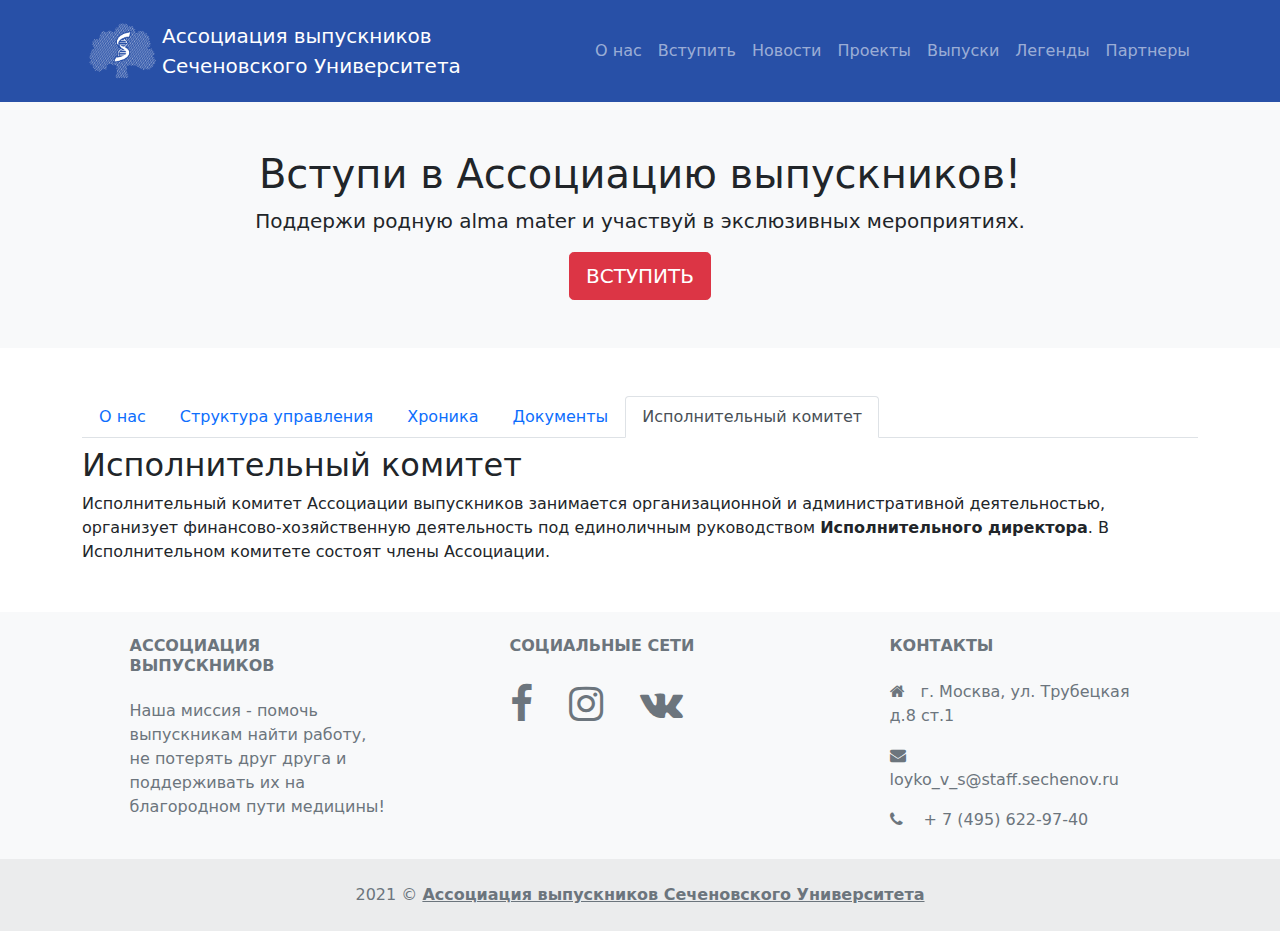
<file: ispolkom.html>
<!DOCTYPE html>
<html lang="en">
<head>
    <meta charset="UTF-8">
    <meta name="viewport" content="width=device-width, initial-scale=1">
    <link rel="shortcut icon" href="/img/favicon.png" type="image/x-icon">
    <link rel="stylesheet" href="https://cdnjs.cloudflare.com/ajax/libs/font-awesome/4.4.0/css/font-awesome.min.css">
    <link rel="stylesheet" href="css/bootstrap.min.css">
    <link rel="stylesheet" href="css/brandbook.css">
    <title>Ассоциация выпускников Сеченовского университета</title>
</head>
<body>
    <nav class="navbar navbar-expand-lg bg-brandblue navbar-dark py-3">
        <div class="container">
            <img src="img/logo-nav.png" class="d-none d-sm-inline" style="width: 70px; height: auto; margin: 5px">
            <a href="/index.html" class="navbar-brand">Ассоциация выпускников</br>Сеченовского Университета</a>
            <button class="navbar-toggler" type="button" data-bs-toggle="collapse" data-bs-target="#navmenu">
                <span class="navbar-toggler-icon"></span>
            </button>
            <div class="collapse navbar-collapse" id="navmenu">
                <ul class="navbar-nav ms-auto">
                    <li class="nav-item">
                        <a href="/about.html" class="nav-link">О нас</a>
                    </li>
                    <li class="nav-item">
                        <a href="#" class="nav-link">Вступить</a>
                    </li>
                    <li class="nav-item">
                        <a href="#" class="nav-link">Новости</a>
                    </li>
                    <li class="nav-item">
                        <a href="#" class="nav-link">Проекты</a>
                    </li>
                    <li class="nav-item">
                        <a href="#" class="nav-link">Выпуски</a>
                    </li>
                    <li class="nav-item">
                        <a href="#" class="nav-link">Легенды</a>
                    </li>
                    <li class="nav-item">
                        <a href="#" class="nav-link">Партнеры</a>
                    </li>
                </ul>
            </div>
        </div>
    </nav>
    <!-- Header c2a -->
    <section class="bg-light text-dark py-5 text-center">
        <div class="container">
            <div>
                <h1>Вступи в Ассоциацию выпускников!</h1>
                <p class="lead">Поддержи родную alma mater и участвуй в экслюзивных мероприятиях.</p>
                <button class="btn btn-danger btn-lg">ВСТУПИТЬ</button>
            </div>
        </div>
    </section>
    <section class="py-5">
        <div class="container">
            <div class="">
                <ul class="nav nav-tabs">
                  <li class="nav-item">
                    <a class="nav-link" href="about.html">О нас</a>
                  </li>
                  <li class="nav-item">
                    <a class="nav-link" href="structure.html">Структура управления</a>
                  </li>
                  <li class="nav-item">
                    <a class="nav-link" href="history.html">Хроника</a>
                  </li>
                  <li class="nav-item">
                    <a class="nav-link" href="legal.html">Документы</a>
                  </li>
                  <li class="nav-item">
                    <a class="nav-link active" href="ispolkom.html">Исполнительный комитет</a>
                  </li>
                </ul>
            </div>
            <div class="pt-2">
            <h2>Исполнительный комитет</h2>
                <div class="">
                    Исполнительный комитет Ассоциации выпускников занимается организационной и административной деятельностью, организует
                    финансово-хозяйственную деятельность под единоличным руководством <b>Исполнительного директора</b>.
                    В Исполнительном комитете состоят члены Ассоциации.
                </div>
            </div>

            </div>
    </section>
    <footer class="text-center text-lg-start bg-light text-muted pt-4">
        <section class="">
            <div class="container text-center text-md-start ">
                <!-- Grid row -->
                <div class="row">
                    <!-- Grid column -->
                    <div class="col-md-3 col-lg-4 col-xl-3 mx-auto mb-4">
                        <!-- Content -->
                        <h6 class="text-uppercase fw-bold mb-4">
                            Ассоциация выпускников
                        </h6>
                        <p>
                            Наша миссия - помочь выпускникам найти работу, не потерять друг
                            друга и поддерживать их на благородном пути медицины!
                        </p>
        </div>
        <!-- Grid column -->

        <!-- Grid column -->
        <div class="col-md-4 col-lg-3 col-xl-3 mx-auto mb-md-0 mb-4">
          <!-- Links -->
          <h6 class="text-uppercase fw-bold mb-4">
            Социальные сети
          </h6>
                <a href="#" class="me-4 text-reset display-6 text-decoration-none">
                    <i class="fa fa-facebook" aria-hidden="true"></i>
                </a>
                <a href="#" class="me-4 text-reset display-6 text-decoration-none">
                    <i class="fa fa-instagram"></i>
                </a>
                <a href="#" class="me-4 text-reset display-6 text-decoration-none">
                    <i class="fa fa-vk"></i>
                </a>
        </div>

        <!-- Grid column -->
        <div class="col-md-4 col-lg-3 col-xl-3 mx-auto mb-md-0 mb-4">
          <!-- Links -->
          <h6 class="text-uppercase fw-bold mb-4">
            Контакты
          </h6>
          <p><i class="fa fa-home me-3"></i>г. Москва, ул. Трубецкая д.8 ст.1</p>
          <p>
            <i class="fa fa-envelope me-3"></i>
            loyko_v_s@staff.sechenov.ru
          </p>
          <p><i class="fa fa-phone me-3"></i> + 7 (495) 622-97-40</p>
        </div>
        <!-- Grid column -->
      </div>
      <!-- Grid row -->
    </div>
  </section>
  <!-- Section: Links  -->

  <!-- Copyright -->
  <div class="text-center p-4" style="background-color: rgba(0, 0, 0, 0.05);">
     2021 ©
    <a class="text-reset fw-bold" href="#">Ассоциация выпускников Сеченовского Университета</a>
  </div>
  <!-- Copyright -->
    </footer>
<script src="js/bootstrap.bundle.js"></script>
</body>
</html>
</file>
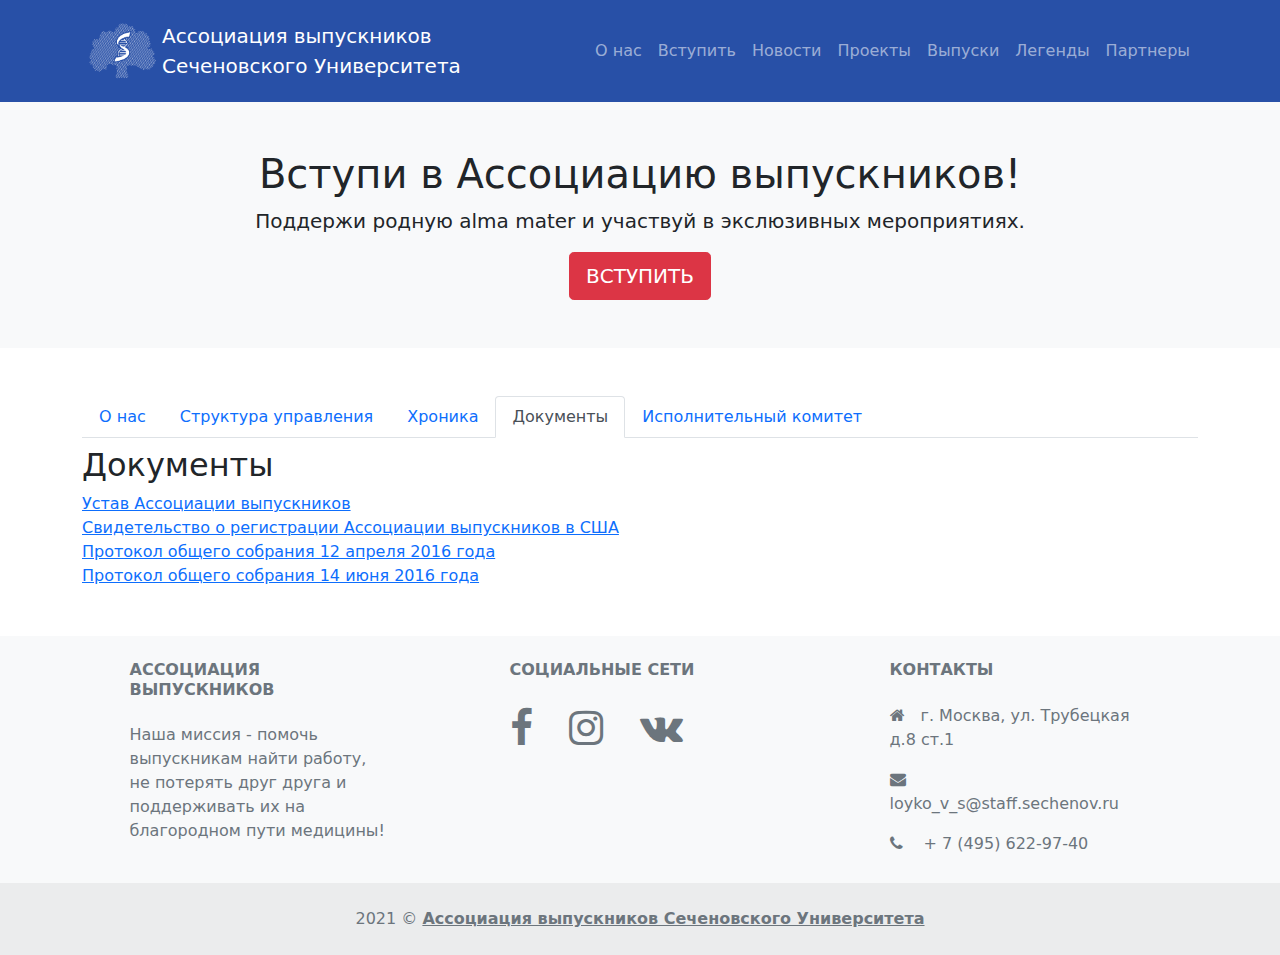
<file: legal.html>
<!DOCTYPE html>
<html lang="en">
<head>
    <meta charset="UTF-8">
    <meta name="viewport" content="width=device-width, initial-scale=1">
    <link rel="shortcut icon" href="/img/favicon.png" type="image/x-icon">
    <link rel="stylesheet" href="https://cdnjs.cloudflare.com/ajax/libs/font-awesome/4.4.0/css/font-awesome.min.css">
    <link rel="stylesheet" href="css/bootstrap.min.css">
    <link rel="stylesheet" href="css/brandbook.css">
    <title>Ассоциация выпускников Сеченовского университета</title>
</head>
<body>
    <nav class="navbar navbar-expand-lg bg-brandblue navbar-dark py-3">
        <div class="container">
            <img src="img/logo-nav.png" class="d-none d-sm-inline" style="width: 70px; height: auto; margin: 5px">
            <a href="/index.html" class="navbar-brand">Ассоциация выпускников</br>Сеченовского Университета</a>
            <button class="navbar-toggler" type="button" data-bs-toggle="collapse" data-bs-target="#navmenu">
                <span class="navbar-toggler-icon"></span>
            </button>
            <div class="collapse navbar-collapse" id="navmenu">
                <ul class="navbar-nav ms-auto">
                    <li class="nav-item">
                        <a href="/about.html" class="nav-link">О нас</a>
                    </li>
                    <li class="nav-item">
                        <a href="#" class="nav-link">Вступить</a>
                    </li>
                    <li class="nav-item">
                        <a href="#" class="nav-link">Новости</a>
                    </li>
                    <li class="nav-item">
                        <a href="#" class="nav-link">Проекты</a>
                    </li>
                    <li class="nav-item">
                        <a href="#" class="nav-link">Выпуски</a>
                    </li>
                    <li class="nav-item">
                        <a href="#" class="nav-link">Легенды</a>
                    </li>
                    <li class="nav-item">
                        <a href="#" class="nav-link">Партнеры</a>
                    </li>
                </ul>
            </div>
        </div>
    </nav>
    <!-- Header c2a -->
    <section class="bg-light text-dark py-5 text-center">
        <div class="container">
            <div>
                <h1>Вступи в Ассоциацию выпускников!</h1>
                <p class="lead">Поддержи родную alma mater и участвуй в экслюзивных мероприятиях.</p>
                <button class="btn btn-danger btn-lg">ВСТУПИТЬ</button>
            </div>
        </div>
    </section>
    <section class="py-5">
        <div class="container">
            <div class="">
                <ul class="nav nav-tabs">
                  <li class="nav-item">
                    <a class="nav-link" href="about.html">О нас</a>
                  </li>
                  <li class="nav-item">
                    <a class="nav-link" href="structure.html">Структура управления</a>
                  </li>
                  <li class="nav-item">
                    <a class="nav-link" href="history.html">Хроника</a>
                  </li>
                  <li class="nav-item">
                    <a class="nav-link active" href="legal.html">Документы</a>
                  </li>
                  <li class="nav-item">
                    <a class="nav-link" href="ispolkom.html">Исполнительный комитет</a>
                  </li>
                </ul>
            </div>
            <div class="pt-2">
            <h2>Документы</h2>
                <a href="http://mma.com.ru/photo/устав.pdf">Устав Ассоциации выпускников</a><br>
                <a href="http://mma.com.ru/docs/State of Rhode Island and Providence Plantations - Public Browse and Search.pdf">Свидетельство о регистрации Ассоциации выпускников в США</a><br>
                <a href="http://mma.com.ru/docs/Протокол собрания 12 апреля 2016.doc">Протокол общего собрания 12 апреля 2016 года</a><br>
                <a href="http://mma.com.ru/docs/протокол от 14 июня Ассоциации.doc">Протокол общего собрания 14 июня 2016 года</a><br>
            </div>



            </div>
    </section>
    <footer class="text-center text-lg-start bg-light text-muted pt-4">
        <section class="">
            <div class="container text-center text-md-start ">
                <!-- Grid row -->
                <div class="row">
                    <!-- Grid column -->
                    <div class="col-md-3 col-lg-4 col-xl-3 mx-auto mb-4">
                        <!-- Content -->
                        <h6 class="text-uppercase fw-bold mb-4">
                            Ассоциация выпускников
                        </h6>
                        <p>
                            Наша миссия - помочь выпускникам найти работу, не потерять друг
                            друга и поддерживать их на благородном пути медицины!
                        </p>
        </div>
        <!-- Grid column -->

        <!-- Grid column -->
        <div class="col-md-4 col-lg-3 col-xl-3 mx-auto mb-md-0 mb-4">
          <!-- Links -->
          <h6 class="text-uppercase fw-bold mb-4">
            Социальные сети
          </h6>
                <a href="#" class="me-4 text-reset display-6 text-decoration-none">
                    <i class="fa fa-facebook" aria-hidden="true"></i>
                </a>
                <a href="#" class="me-4 text-reset display-6 text-decoration-none">
                    <i class="fa fa-instagram"></i>
                </a>
                <a href="#" class="me-4 text-reset display-6 text-decoration-none">
                    <i class="fa fa-vk"></i>
                </a>
        </div>

        <!-- Grid column -->
        <div class="col-md-4 col-lg-3 col-xl-3 mx-auto mb-md-0 mb-4">
          <!-- Links -->
          <h6 class="text-uppercase fw-bold mb-4">
            Контакты
          </h6>
          <p><i class="fa fa-home me-3"></i>г. Москва, ул. Трубецкая д.8 ст.1</p>
          <p>
            <i class="fa fa-envelope me-3"></i>
            loyko_v_s@staff.sechenov.ru
          </p>
          <p><i class="fa fa-phone me-3"></i> + 7 (495) 622-97-40</p>
        </div>
        <!-- Grid column -->
      </div>
      <!-- Grid row -->
    </div>
  </section>
  <!-- Section: Links  -->

  <!-- Copyright -->
  <div class="text-center p-4" style="background-color: rgba(0, 0, 0, 0.05);">
     2021 ©
    <a class="text-reset fw-bold" href="#">Ассоциация выпускников Сеченовского Университета</a>
  </div>
  <!-- Copyright -->
    </footer>
<script src="js/bootstrap.bundle.js"></script>
</body>
</html>
</file>
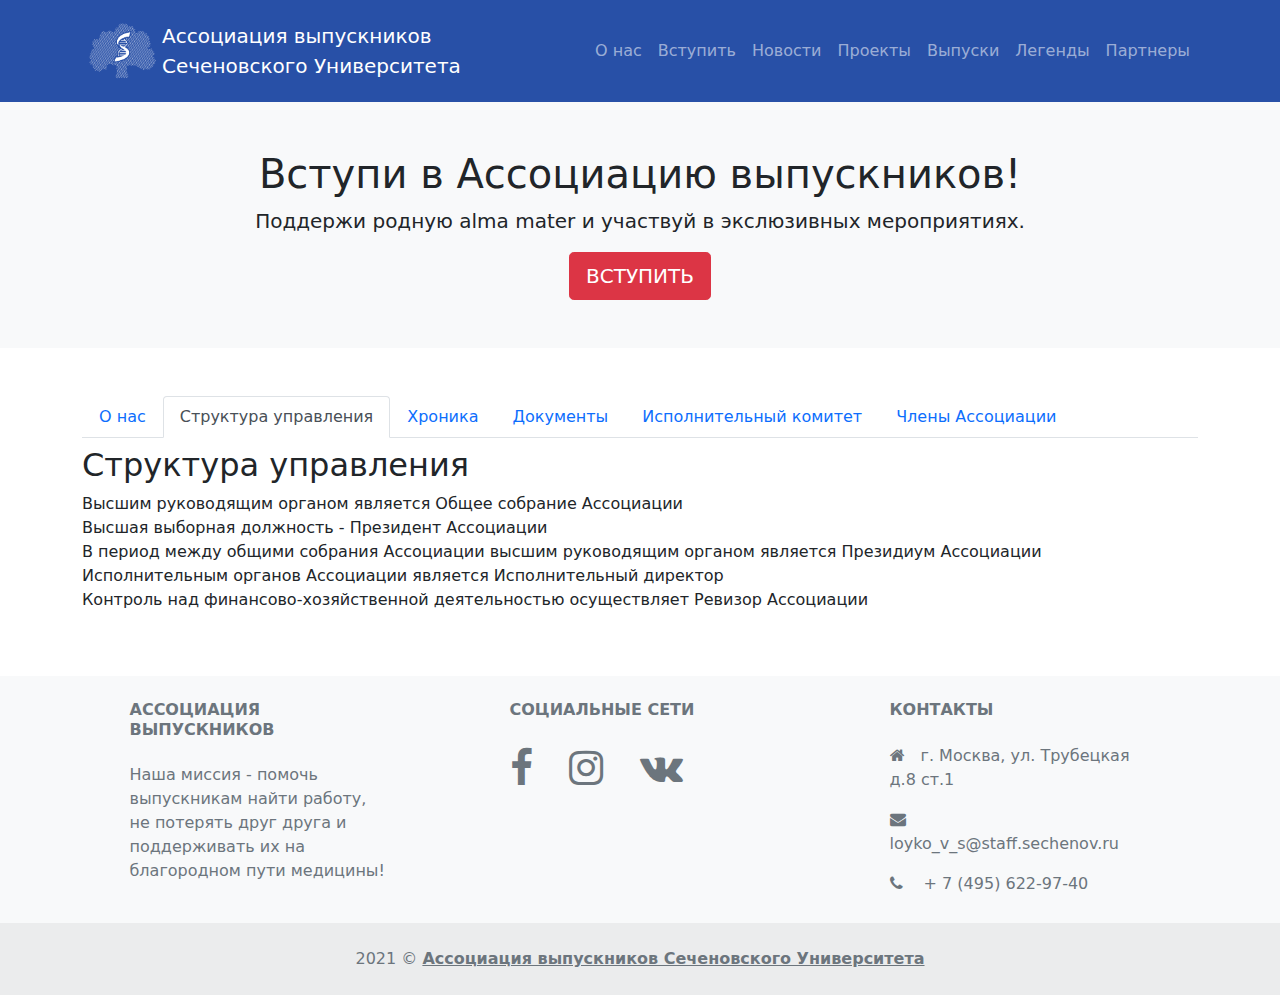
<file: structure.html>
<!DOCTYPE html>
<html lang="en">
<head>
    <meta charset="UTF-8">
    <meta name="viewport" content="width=device-width, initial-scale=1">
    <link rel="shortcut icon" href="/img/favicon.png" type="image/x-icon">
    <link rel="stylesheet" href="https://cdnjs.cloudflare.com/ajax/libs/font-awesome/4.4.0/css/font-awesome.min.css">
    <link rel="stylesheet" href="css/bootstrap.min.css">
    <link rel="stylesheet" href="css/brandbook.css">
    <title>Ассоциация выпускников Сеченовского университета</title>
</head>
<body>
    <nav class="navbar navbar-expand-lg bg-brandblue navbar-dark py-3">
        <div class="container">
            <img src="img/logo-nav.png" class="d-none d-sm-inline" style="width: 70px; height: auto; margin: 5px">
            <a href="/index.html" class="navbar-brand">Ассоциация выпускников</br>Сеченовского Университета</a>
            <button class="navbar-toggler" type="button" data-bs-toggle="collapse" data-bs-target="#navmenu">
                <span class="navbar-toggler-icon"></span>
            </button>
            <div class="collapse navbar-collapse" id="navmenu">
                <ul class="navbar-nav ms-auto">
                    <li class="nav-item">
                        <a href="/about.html" class="nav-link">О нас</a>
                    </li>
                    <li class="nav-item">
                        <a href="#" class="nav-link">Вступить</a>
                    </li>
                    <li class="nav-item">
                        <a href="#" class="nav-link">Новости</a>
                    </li>
                    <li class="nav-item">
                        <a href="#" class="nav-link">Проекты</a>
                    </li>
                    <li class="nav-item">
                        <a href="#" class="nav-link">Выпуски</a>
                    </li>
                    <li class="nav-item">
                        <a href="#" class="nav-link">Легенды</a>
                    </li>
                    <li class="nav-item">
                        <a href="#" class="nav-link">Партнеры</a>
                    </li>
                </ul>
            </div>
        </div>
    </nav>
    <!-- Header c2a -->
    <section class="bg-light text-dark py-5 text-center">
        <div class="container">
            <div>
                <h1>Вступи в Ассоциацию выпускников!</h1>
                <p class="lead">Поддержи родную alma mater и участвуй в экслюзивных мероприятиях.</p>
                <button class="btn btn-danger btn-lg">ВСТУПИТЬ</button>
            </div>
        </div>
    </section>
    <section class="py-5">
        <div class="container">
            <div class="">
                <ul class="nav nav-tabs">
                  <li class="nav-item">
                    <a class="nav-link" href="about.html">О нас</a>
                  </li>
                  <li class="nav-item">
                    <a class="nav-link active" href="structure.html">Структура управления</a>
                  </li>
                  <li class="nav-item">
                    <a class="nav-link" href="#">Хроника</a>
                  </li>
                  <li class="nav-item">
                    <a class="nav-link" href="#">Документы</a>
                  </li>
                  <li class="nav-item">
                    <a class="nav-link" href="#">Исполнительный комитет</a>
                  </li>
                  <li class="nav-item">
                    <a class="nav-link" href="#">Члены Ассоциации</a>
                  </li>
                </ul>
            </div>
            <div class="pt-2">
            <h2>Структура управления</h2>
            <p>Высшим руководящим органом является Общее собрание Ассоциации</br>

Высшая выборная должность - Президент Ассоциации</br>

В период между общими собрания Ассоциации высшим руководящим органом является Президиум Ассоциации</br>

Исполнительным органов Ассоциации является Исполнительный директор</br>

                Контроль над финансово-хозяйственной деятельностью осуществляет Ревизор Ассоциации</p>



            </div></div>
    </section>
    <footer class="text-center text-lg-start bg-light text-muted pt-4">
        <section class="">
            <div class="container text-center text-md-start ">
                <!-- Grid row -->
                <div class="row">
                    <!-- Grid column -->
                    <div class="col-md-3 col-lg-4 col-xl-3 mx-auto mb-4">
                        <!-- Content -->
                        <h6 class="text-uppercase fw-bold mb-4">
                            Ассоциация выпускников
                        </h6>
                        <p>
                            Наша миссия - помочь выпускникам найти работу, не потерять друг
                            друга и поддерживать их на благородном пути медицины!
                        </p>
        </div>
        <!-- Grid column -->

        <!-- Grid column -->
        <div class="col-md-4 col-lg-3 col-xl-3 mx-auto mb-md-0 mb-4">
          <!-- Links -->
          <h6 class="text-uppercase fw-bold mb-4">
            Социальные сети
          </h6>
                <a href="#" class="me-4 text-reset display-6 text-decoration-none">
                    <i class="fa fa-facebook" aria-hidden="true"></i>
                </a>
                <a href="#" class="me-4 text-reset display-6 text-decoration-none">
                    <i class="fa fa-instagram"></i>
                </a>
                <a href="#" class="me-4 text-reset display-6 text-decoration-none">
                    <i class="fa fa-vk"></i>
                </a>
        </div>

        <!-- Grid column -->
        <div class="col-md-4 col-lg-3 col-xl-3 mx-auto mb-md-0 mb-4">
          <!-- Links -->
          <h6 class="text-uppercase fw-bold mb-4">
            Контакты
          </h6>
          <p><i class="fa fa-home me-3"></i>г. Москва, ул. Трубецкая д.8 ст.1</p>
          <p>
            <i class="fa fa-envelope me-3"></i>
            loyko_v_s@staff.sechenov.ru
          </p>
          <p><i class="fa fa-phone me-3"></i> + 7 (495) 622-97-40</p>
        </div>
        <!-- Grid column -->
      </div>
      <!-- Grid row -->
    </div>
  </section>
  <!-- Section: Links  -->

  <!-- Copyright -->
  <div class="text-center p-4" style="background-color: rgba(0, 0, 0, 0.05);">
     2021 ©
    <a class="text-reset fw-bold" href="#">Ассоциация выпускников Сеченовского Университета</a>
  </div>
  <!-- Copyright -->
    </footer>
<script src="js/bootstrap.bundle.js"></script>
</body>
</html>
</file>
<file: css/brandbook.css>
/*------------------------------------
- COLOR brandblue
------------------------------------*/
.alert-brandblue {
    color: #102044;
    background-color: #afc2eb;
    border-color: #9eb5e7;
}

.alert-brandblue hr {
    border-top-color: #8aa6e3;
}

.alert-brandblue .alert-link {
    color: #060c1b;
}

.badge-brandblue {
    color: #fff;
    background-color: #2850a7;
}

.badge-brandblue[href]:hover, .badge-brandblue[href]:focus {
    color: #fff;
    background-color: #1e3c7d;
}

.bg-brandblue {
    background-color: #2850a7 !important;
}

a.bg-brandblue:hover, a.bg-brandblue:focus,
button.bg-brandblue:hover,
button.bg-brandblue:focus {
    background-color: #1e3c7d !important;
}

.border-brandblue {
    border-color: #2850a7 !important;
}

.btn-brandblue {
    color: #fff;
    background-color: #2850a7;
    border-color: #2850a7;
}

.btn-brandblue:hover {
    color: #fff;
    background-color: #21428a;
    border-color: #1e3c7d;
}

.btn-brandblue:focus, .btn-brandblue.focus {
    box-shadow: 0 0 0 0.2rem rgba(40, 80, 167, 0.5);
}

.btn-brandblue.disabled, .btn-brandblue:disabled {
    color: #fff;
    background-color: #2850a7;
    border-color: #2850a7;
}

.btn-brandblue:not(:disabled):not(.disabled):active, .btn-brandblue:not(:disabled):not(.disabled).active, .show > .btn-brandblue.dropdown-toggle {
    color: #fff;
    background-color: #1e3c7d;
    border-color: #1b3671;
}

.btn-brandblue:not(:disabled):not(.disabled):active:focus, .btn-brandblue:not(:disabled):not(.disabled).active:focus, .show > .btn-brandblue.dropdown-toggle:focus {
    box-shadow: 0 0 0 0.2rem rgba(40, 80, 167, 0.5);
}

.btn-outline-brandblue {
    color: #2850a7;
    background-color: transparent;
    border-color: #2850a7;
}

.btn-outline-brandblue:hover {
    color: #fff;
    background-color: #2850a7;
    border-color: #2850a7;
}

.btn-outline-brandblue:focus, .btn-outline-brandblue.focus {
    box-shadow: 0 0 0 0.2rem rgba(40, 80, 167, 0.5);
}

.btn-outline-brandblue.disabled, .btn-outline-brandblue:disabled {
    color: #2850a7;
    background-color: transparent;
}

.btn-outline-brandblue:not(:disabled):not(.disabled):active, .btn-outline-brandblue:not(:disabled):not(.disabled).active, .show > .btn-outline-brandblue.dropdown-toggle {
    color: #fff;
    background-color: #2850a7;
    border-color: #2850a7;
}

.btn-outline-brandblue:not(:disabled):not(.disabled):active:focus, .btn-outline-brandblue:not(:disabled):not(.disabled).active:focus, .show > .btn-outline-brandblue.dropdown-toggle:focus {
    box-shadow: 0 0 0 0.2rem rgba(40, 80, 167, 0.5);
}

.list-group-item-brandblue {
    color: #102044;
    background-color: #9eb5e7;
}

.list-group-item-brandblue.list-group-item-action:hover, .list-group-item-brandblue.list-group-item-action:focus {
    color: #102044;
    background-color: #8aa6e3;
}

.list-group-item-brandblue.list-group-item-action.active {
    color: #fff;
    background-color: #102044;
    border-color: #102044;
}

.table-brandblue,
.table-brandblue > th,
.table-brandblue > td {
    background-color: #9eb5e7;
}

.table-hover .table-brandblue:hover {
    background-color: #8aa6e3;
}

.table-hover .table-brandblue:hover > td,
.table-hover .table-brandblue:hover > th {
    background-color: #8aa6e3;
}

.text-brandblue {
    color: #2850a7 !important;
}

a.text-brandblue:hover, a.text-brandblue:focus {
    color: #1e3c7d !important;
}
</file>
